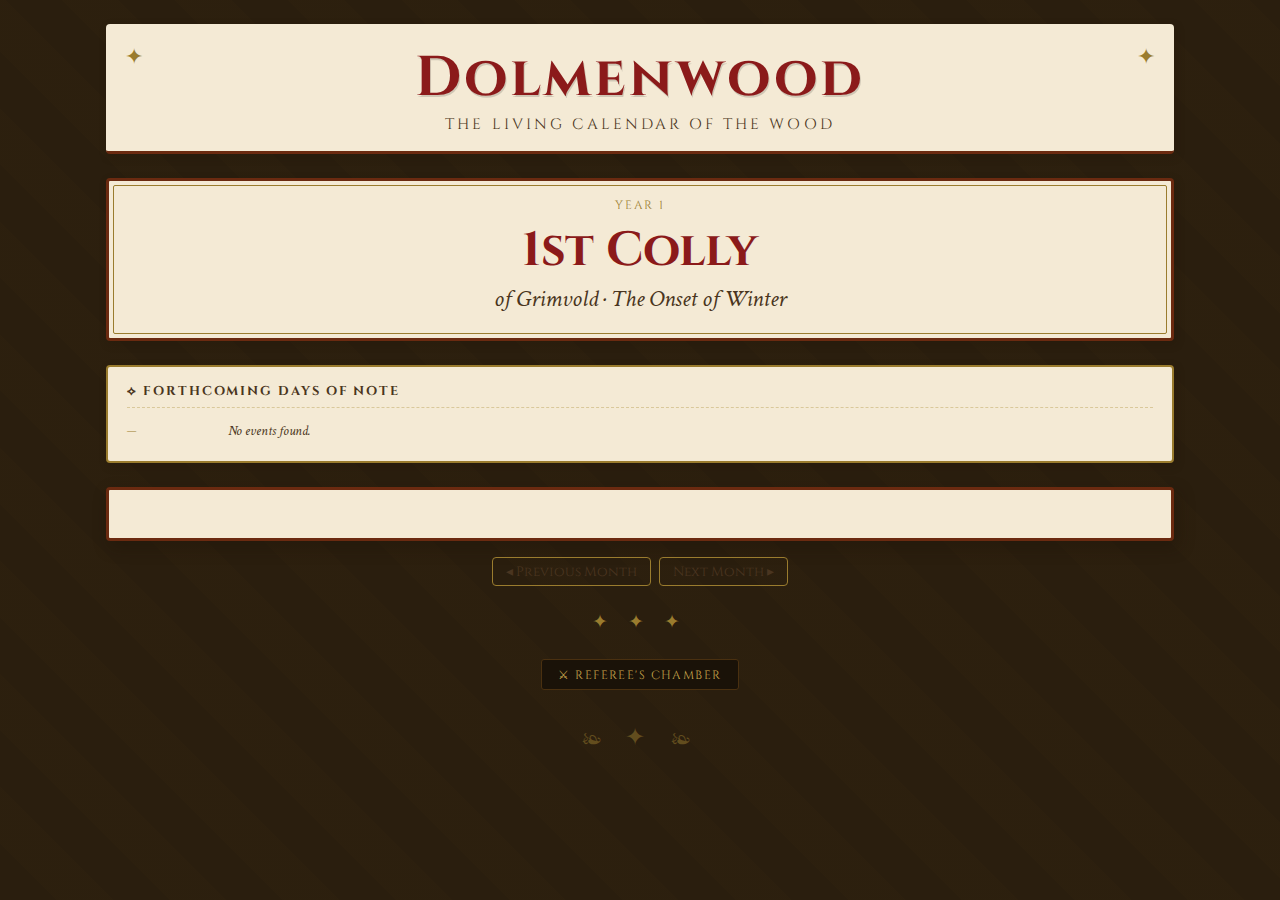
<file: tools/calendar/index.html>
<!DOCTYPE html>
<html lang="en">
<head>
  <meta charset="UTF-8">
  <meta name="viewport" content="width=device-width, initial-scale=1.0">
  <title>Dolmenwood Calendar</title>
  <link rel="stylesheet" href="css/folk.css">
  <style>
    /* Extra styles specific to the player view */
    .year-label {
      font-family: 'Cinzel', serif;
      font-size: 0.75rem;
      color: #9a7c2e;
      letter-spacing: 0.15em;
      text-transform: uppercase;
      text-align: center;
      margin-bottom: 0.3rem;
    }

    .month-nav {
      display: flex;
      justify-content: space-between;
      align-items: center;
      margin-bottom: 0.5rem;
    }

    .month-nav-btn {
      background: none;
      border: 1px solid var(--parchment-deep);
      color: var(--ink-faded);
      font-family: 'Cinzel', serif;
      font-size: 0.75rem;
      padding: 0.25rem 0.7rem;
      cursor: pointer;
      border-radius: 2px;
      transition: all 0.15s;
    }
    .month-nav-btn:hover {
      border-color: var(--gold);
      color: var(--crimson);
      background: var(--parchment-dark);
    }

    /* Season-coloured month header backgrounds */
    .season-bg-winter { background: linear-gradient(135deg, #e8eaf6 0%, #f4ead5 60%); }
    .season-bg-spring { background: linear-gradient(135deg, #e8f5e9 0%, #f4ead5 60%); }
    .season-bg-summer { background: linear-gradient(135deg, #fff8e1 0%, #f4ead5 60%); }
    .season-bg-autumn { background: linear-gradient(135deg, #fbe9e7 0%, #f4ead5 60%); }

    /* Today highlight in date banner */
    .big-day {
      font-family: 'Cinzel', serif;
      font-size: clamp(1.8rem, 5vw, 3rem);
      color: var(--crimson);
      font-weight: 700;
    }
    .big-day-of {
      font-family: 'Crimson Text', serif;
      font-style: italic;
      font-size: clamp(1rem, 2.5vw, 1.5rem);
      color: var(--ink-faded);
    }

    /* Footer flourish */
    .footer-flourish {
      text-align: center;
      color: var(--gold);
      font-size: 1.5rem;
      letter-spacing: 0.6rem;
      margin-top: 2rem;
      opacity: 0.5;
    }

    /* Info grid below banner */
    .info-strip {
      display: flex;
      flex-wrap: wrap;
      gap: 0.5rem;
      justify-content: center;
      margin-top: 0.5rem;
    }

    .info-chip {
      background: rgba(154,124,46,0.12);
      border: 1px solid var(--gold);
      border-radius: 20px;
      padding: 0.2rem 0.7rem;
      font-size: 0.8rem;
      color: var(--ink-faded);
    }

    .info-chip.red { background: rgba(139,26,26,0.1); border-color: var(--crimson); color: var(--crimson); }
    .info-chip.blue { background: rgba(42,58,92,0.1); border-color: #2a3a5c; color: #2a3a5c; }

    /* Upcoming events panel */
    .upcoming-panel {
      background: var(--parchment);
      border: var(--border-med);
      border-radius: var(--radius);
      padding: 1rem 1.2rem;
      margin-bottom: 1.5rem;
      box-shadow: var(--shadow);
    }

    .upcoming-panel h3 {
      font-family: 'Cinzel', serif;
      font-size: 0.8rem;
      color: var(--ink-faded);
      text-transform: uppercase;
      letter-spacing: 0.15em;
      border-bottom: 1px dashed var(--parchment-deep);
      padding-bottom: 0.4rem;
      margin-bottom: 0.6rem;
    }

    .event-list { list-style: none; }

    .event-list li {
      display: flex;
      gap: 0.8rem;
      padding: 0.3rem 0;
      font-size: 0.88rem;
      border-bottom: 1px dotted var(--parchment-deep);
      align-items: baseline;
    }
    .event-list li:last-child { border-bottom: none; }

    .event-date {
      font-family: 'Cinzel', serif;
      font-size: 0.72rem;
      color: var(--gold);
      white-space: nowrap;
      min-width: 5.5rem;
    }

    .event-desc {
      color: var(--ink-faded);
      font-style: italic;
    }

    .event-moon { font-size: 0.9rem; }
  </style>
</head>
<body>
<div class="page">

  <!-- Header -->
  <header class="site-header">
    <div class="site-title">Dolmenwood</div>
    <div class="site-subtitle">The Living Calendar of the Wood</div>
  </header>

  <!-- Current Day Banner -->
  <div class="date-banner" id="date-banner">
    <div class="year-label" id="year-label">Year 1</div>
    <div class="big-day" id="big-day">1st Colly</div>
    <div class="big-day-of" id="big-day-of">of Grimvold · The Onset of Winter</div>
    <div class="info-strip" id="info-strip"></div>
    <div id="weather-display"></div>
    <div id="public-note-display"></div>
  </div>

  <!-- Upcoming events -->
  <div class="upcoming-panel">
    <h3>⟡ Forthcoming Days of Note</h3>
    <ul class="event-list" id="event-list">
      <li><span class="event-date">—</span><span class="event-desc">No events found.</span></li>
    </ul>
  </div>

  <!-- Calendar grid -->
  <div class="calendar-wrapper" id="calendar-wrapper">
    <!-- rendered by JS -->
  </div>

  <!-- Month navigation -->
  <div style="display:flex; gap:0.5rem; justify-content:center; margin-top:-0.5rem; margin-bottom:1.5rem;">
    <button class="cal-nav-btn" id="btn-prev-month">◂ Previous Month</button>
    <button class="cal-nav-btn" id="btn-next-month">Next Month ▸</button>
  </div>

  <!-- Footer -->
  <div class="divider">✦ ✦ ✦</div>
  <div class="page-nav">
    <a href="referee.html">⚔ Referee's Chamber</a>
  </div>
  <div class="footer-flourish">❧ ✦ ❧</div>

</div>

<script src="js/calendar-data.js"></script>
<script src="js/calendar-state.js"></script>
<script>
// ============================================================
// Player View – index.html
// ============================================================

let state = loadState(); // synchronous local default; async init() will replace it
let viewMonth = state.month; // which month is being displayed

// ---- Ordinal suffix ----
function ordinal(n) {
  const s = ['th','st','nd','rd'];
  const v = n % 100;
  return n + (s[(v-20)%10] || s[v] || s[0]);
}

// ---- Season display name ----
function seasonName(s) {
  return { winter:'Winter', spring:'Spring', summer:'Summer', autumn:'Autumn' }[s] || s;
}

// ---- Moon symbol ----
function moonSymbol(phase) {
  if (phase === 'new')  return '<span class="moon-new" title="New Moon">🌑</span>';
  if (phase === 'full') return '<span class="moon-full" title="Full Moon">🌕</span>';
  return '';
}

// ---- Render the date banner (today) ----
function renderBanner() {
  const info = getDayInfo(state.month, state.day);
  const m = info.month;
  const doc = document;

  const yearNum = state.year || 1;
  const yearLabelEl = doc.getElementById('year-label');
  if (state.yearLabel) {
    yearLabelEl.textContent = state.yearLabel + ', Year ' + yearNum;
  } else {
    yearLabelEl.textContent = 'Year ' + yearNum;
  }

  // Big day
  let dayStr, dayOfStr;
  if (info.isWysenday && info.wysenday) {
    dayStr = info.wysenday.name;
    dayOfStr = 'of ' + m.name + ' · ' + m.subtitle;
  } else {
    dayStr = ordinal(state.day) + ' of ' + m.name;
    dayOfStr = info.weekday + ' · ' + m.subtitle;
  }
  doc.getElementById('big-day').textContent = dayStr;
  doc.getElementById('big-day-of').textContent = dayOfStr;

  // Info chips
  const strip = doc.getElementById('info-strip');
  strip.innerHTML = '';

  const seasonChip = document.createElement('span');
  seasonChip.className = 'info-chip';
  seasonChip.textContent = seasonName(m.season);
  strip.appendChild(seasonChip);

  if (info.moonPhase) {
    const moonChip = document.createElement('span');
    moonChip.className = 'info-chip ' + (info.moonPhase === 'new' ? 'blue' : '');
    moonChip.innerHTML = moonSymbol(info.moonPhase) + ' ' +
      (info.moonPhase === 'new' ? 'New Moon' : 'Full Moon');
    strip.appendChild(moonChip);
  }

  if (info.feast) {
    const feastChip = document.createElement('span');
    feastChip.className = 'info-chip red';
    feastChip.textContent = info.feast;
    strip.appendChild(feastChip);
  }

  if (info.unseason) {
    const unseasonChip = document.createElement('span');
    unseasonChip.className = 'info-chip';
    unseasonChip.style.background = 'rgba(200,100,20,0.12)';
    unseasonChip.style.borderColor = '#c8640a';
    unseasonChip.style.color = '#c8640a';
    unseasonChip.textContent = '⚠ ' + info.unseason.unseason + ' roll (' + info.unseason.chance + ')';
    strip.appendChild(unseasonChip);
  }

  // Weather
  const weatherDiv = doc.getElementById('weather-display');
  if (state.weatherText) {
    let flagsHtml = '';
    if (state.weatherFlags.I) flagsHtml += '<span class="flag flag-I">I</span>';
    if (state.weatherFlags.V) flagsHtml += '<span class="flag flag-V">V</span>';
    if (state.weatherFlags.W) flagsHtml += '<span class="flag flag-W">W</span>';
    weatherDiv.innerHTML = `<div class="date-weather">☁ ${state.weatherText}${flagsHtml}</div>`;
  } else {
    weatherDiv.innerHTML = '';
  }

  // Public note
  const noteDiv = doc.getElementById('public-note-display');
  if (state.publicNote) {
    noteDiv.innerHTML = `<div class="date-weather" style="margin-top:0.4rem;font-style:italic;">📜 ${state.publicNote}</div>`;
  } else {
    noteDiv.innerHTML = '';
  }

  // Season class on banner
  const banner = doc.getElementById('date-banner');
  banner.className = 'date-banner season-bg-' + m.season;
}

// ---- Render the calendar grid ----
function renderCalendar() {
  const wrapper = document.getElementById('calendar-wrapper');
  const m = MONTHS[viewMonth - 1];
  wrapper.className = 'calendar-wrapper season-bg-' + m.season;

  let html = '';

  // Month title
  html += `<div class="month-nav">
    <button class="month-nav-btn" onclick="prevMonth()">◂</button>
    <div>
      <div class="month-title season-${m.season}">${m.name}</div>
      <div class="month-subtitle">${m.subtitle} · Month ${m.num}</div>
    </div>
    <button class="month-nav-btn" onclick="nextMonth()">▸</button>
  </div>`;

  // Weekday headers
  html += '<div class="weekday-header">';
  WEEKDAYS.forEach(w => {
    html += `<div class="weekday-label">${w}</div>`;
  });
  html += '</div>';

  // 4 weeks
  html += '<div class="cal-weeks">';
  for (let week = 0; week < 4; week++) {
    html += '<div class="cal-week">';
    for (let wd = 0; wd < 7; wd++) {
      const dayNum = week * 7 + wd + 1;
      const isToday = (viewMonth === state.month && dayNum === state.day);
      const moon = (MOON_PHASES[viewMonth] || {})[dayNum] || null;
      const feast = m.feasts[dayNum] || null;
      const unseason = (UNSEASON_DAYS[viewMonth] || {})[dayNum] || null;

      html += `<div class="cal-cell${isToday ? ' today' : ''}" onclick="selectDay(${viewMonth},${dayNum})">`;
      if (moon) html += `<span class="cell-moon">${moonSymbol(moon)}</span>`;
      html += `<span class="cell-day-num">${ordinal(dayNum)}</span>`;
      html += `<span class="cell-day-name">${WEEKDAYS[wd]}</span>`;
      if (feast) html += `<span class="cell-feast">${feast}</span>`;
      if (unseason) html += `<span class="cell-feast" style="color:#c8640a;font-style:normal;">⚠ ${unseason.unseason}</span>`;
      html += '</div>';
    }
    html += '</div>';
  }
  html += '</div>'; // cal-weeks

  // Wysendays
  if (m.wysendays.length > 0) {
    html += '<div style="margin-top:0.5rem;">';
    html += '<div class="weekday-label" style="margin-bottom:3px;letter-spacing:0.15em;">Wysendays</div>';
    html += '<div class="cal-wysendays">';
    m.wysendays.forEach(wd => {
      const isToday = (viewMonth === state.month && wd.day === state.day);
      const moon = (MOON_PHASES[viewMonth] || {})[wd.day] || null;
      html += `<div class="cal-cell-wysen${isToday ? ' today' : ''}" onclick="selectDay(${viewMonth},${wd.day})">`;
      if (moon) html += `<span class="cell-moon">${moonSymbol(moon)}</span>`;
      html += `<span class="cell-day-num">${ordinal(wd.day)}</span>`;
      html += `<span class="cell-day-name wysen-label">${wd.name}</span>`;
      if (wd.feast) html += `<span class="cell-feast">${wd.feast}</span>`;
      html += '</div>';
    });
    html += '</div></div>';
  }

  // Month notes
  if (m.notes) {
    html += `<div class="cal-notes-row">${m.notes}</div>`;
  }

  wrapper.innerHTML = html;
}

// ---- Render upcoming events (next 14 days) ----
function renderUpcoming() {
  const list = document.getElementById('event-list');
  const events = [];
  const todayAbs = dateToAbsolute(state.month, state.day);
  const totalDays = yearLength();

  for (let i = 1; i <= 30; i++) {
    const abs = todayAbs + i;
    if (abs > totalDays) break;
    const { month, day } = absoluteToDate(abs);
    const info = getDayInfo(month, day);
    const m = info.month;

    const moonPhase = (MOON_PHASES[month] || {})[day] || null;
    const feast = m.feasts[day] || null;
    let wysenName = null;
    if (info.isWysenday && info.wysenday) wysenName = info.wysenday.name;

    if (moonPhase || feast || wysenName) {
      let desc = [];
      if (moonPhase) desc.push((moonPhase === 'new' ? '🌑 New Moon' : '🌕 Full Moon'));
      if (feast && !feast.startsWith('†')) desc.push(feast);
      if (wysenName) desc.push(wysenName);
      if (desc.length > 0) {
        events.push({ month, day, monthName: m.name, desc: desc.join(' · '), weekday: info.weekday, isWysenday: info.isWysenday, daysAway: i });
      }
    }
    if (events.length >= 8) break;
  }

  if (events.length === 0) {
    list.innerHTML = '<li><span class="event-date">—</span><span class="event-desc">No notable events in the coming days.</span></li>';
    return;
  }

  list.innerHTML = events.map(e => {
    const dayLabel = e.isWysenday ? ordinal(e.day) : ordinal(e.day) + ' ' + e.weekday;
    const inDays = e.daysAway === 1 ? 'tomorrow' : `in ${e.daysAway} days`;
    return `<li>
      <span class="event-date">${dayLabel} ${e.monthName}</span>
      <span class="event-desc">${e.desc} <em style="font-size:0.75rem;color:#9a7c2e;">(${inDays})</em></span>
    </li>`;
  }).join('');
}

// ---- Navigation ----
function selectDay(month, day) {
  // In player view, just scroll to show – no editing
  if (month !== viewMonth) {
    viewMonth = month;
    renderCalendar();
  }
}

function prevMonth() {
  viewMonth = viewMonth > 1 ? viewMonth - 1 : 12;
  renderCalendar();
}
function nextMonth() {
  viewMonth = viewMonth < 12 ? viewMonth + 1 : 1;
  renderCalendar();
}

document.getElementById('btn-prev-month').addEventListener('click', prevMonth);
document.getElementById('btn-next-month').addEventListener('click', nextMonth);

// ---- Server polling (refresh if state changes from referee page) ----
async function checkStateUpdate() {
  const { state: newState } = await fetchState();
  const changed = JSON.stringify(newState) !== JSON.stringify(state);
  if (changed) {
    state = newState;
    renderBanner();
    renderUpcoming();
    if (viewMonth === state.month) renderCalendar();
  }
}

// ---- Init ----
async function init() {
  const { state: loaded } = await fetchState();
  state = loaded;
  renderBanner();
  renderCalendar();
  renderUpcoming();
  // Poll for state changes every 10 seconds (for live session use)
  setInterval(checkStateUpdate, 10000);
}

init();
</script>
</body>
</html>
</file>
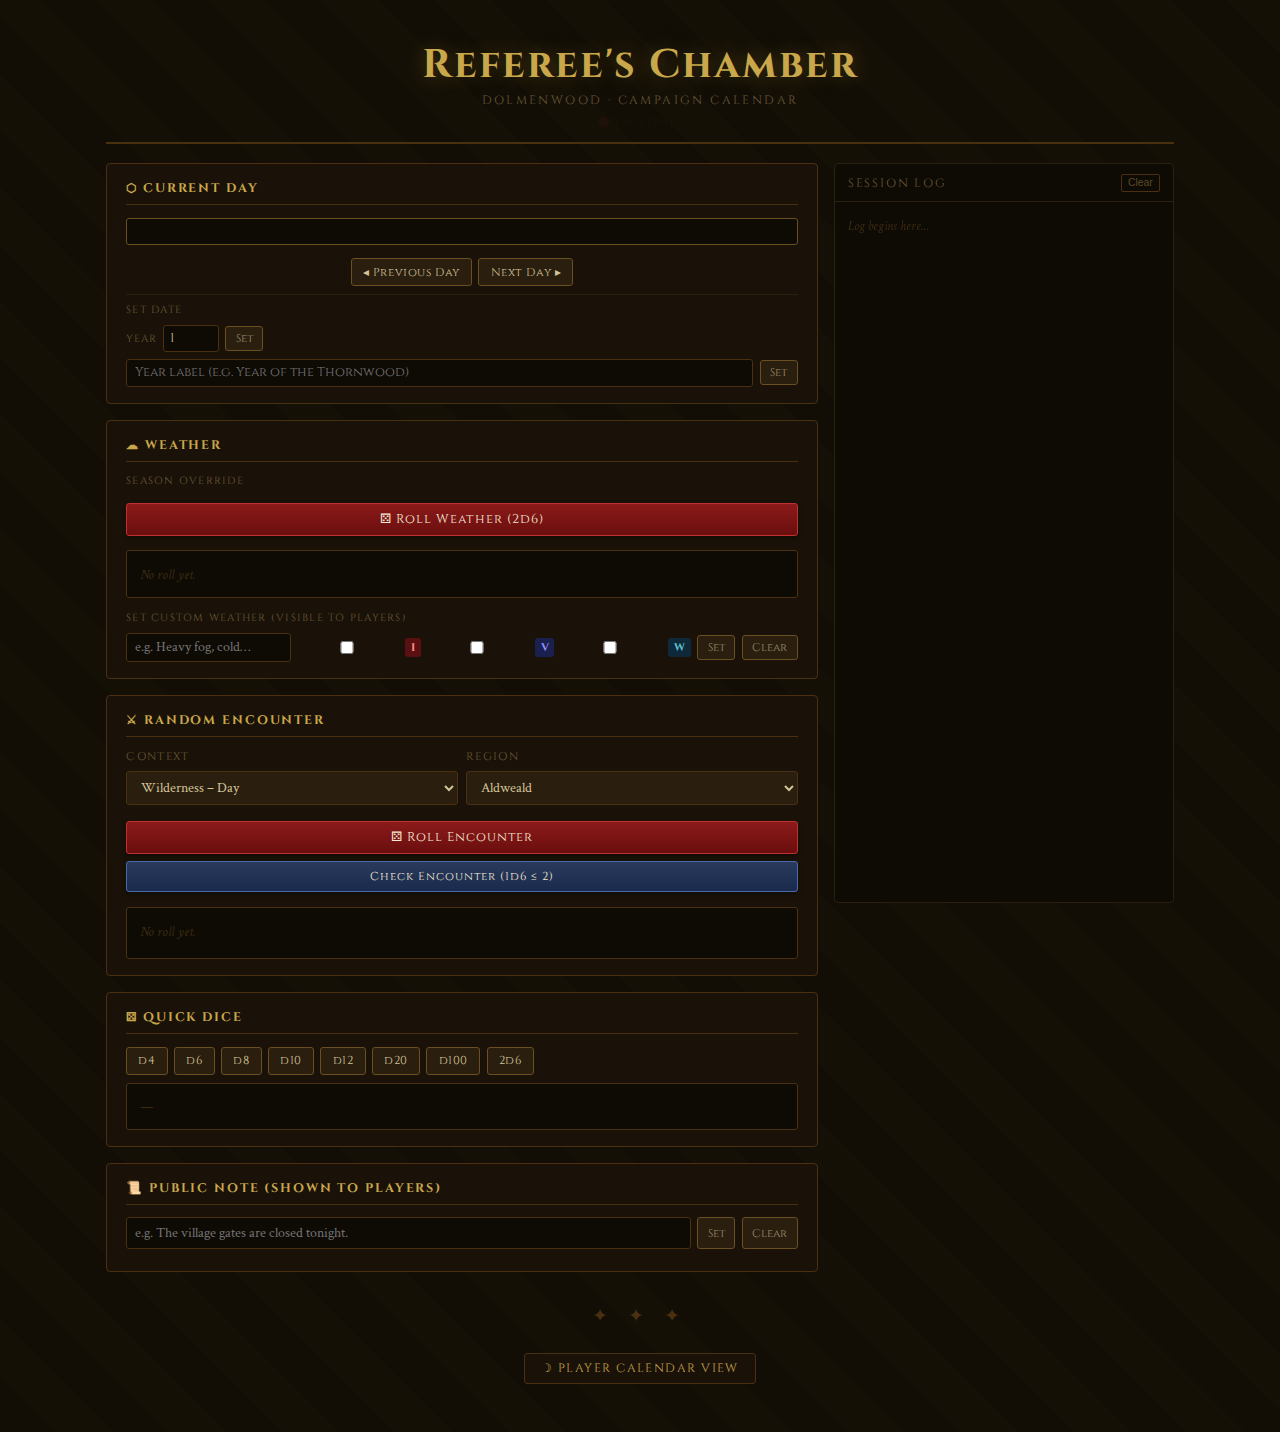
<file: tools/calendar/referee.html>
<!DOCTYPE html>
<html lang="en">
<head>
  <meta charset="UTF-8">
  <meta name="viewport" content="width=device-width, initial-scale=1.0">
  <title>Dolmenwood – Referee's Chamber</title>
  <link rel="stylesheet" href="css/folk.css">
  <style>
    body { background-color: #120e06; }

    .ref-header {
      text-align: center;
      padding: 1.2rem 1rem 0.8rem;
      border-bottom: 2px solid #4a3010;
      margin-bottom: 1.2rem;
    }
    .ref-header .site-title { color: #c9a84c; text-shadow: 0 0 20px rgba(200,160,60,0.3); }
    .ref-header .site-subtitle { color: #6a5a35; }

    /* Two-column layout: left=controls, right=log */
    .ref-layout {
      display: grid;
      grid-template-columns: 1fr 340px;
      gap: 1rem;
      align-items: start;
    }

    @media (max-width: 800px) {
      .ref-layout { grid-template-columns: 1fr; }
    }

    /* Day control card */
    .card {
      background: #1a1208;
      border: 1px solid #4a3010;
      border-radius: 4px;
      padding: 1rem 1.2rem;
      margin-bottom: 1rem;
    }

    .card h2 {
      font-family: 'Cinzel', serif;
      font-size: 0.78rem;
      color: #c9a84c;
      text-transform: uppercase;
      letter-spacing: 0.15em;
      border-bottom: 1px solid #4a3010;
      padding-bottom: 0.4rem;
      margin-bottom: 0.8rem;
    }

    /* Today display in ref view */
    .ref-today {
      background: #0e0a04;
      border: 1px solid #6a5020;
      border-radius: 3px;
      padding: 0.8rem 1rem;
      text-align: center;
      margin-bottom: 0.8rem;
    }
    .ref-today-main {
      font-family: 'Cinzel', serif;
      font-size: 1.4rem;
      color: #e8d49a;
    }
    .ref-today-sub {
      font-size: 0.85rem;
      color: #8a7a55;
      margin-top: 0.2rem;
    }
    .ref-today-moon {
      font-size: 1.1rem;
      margin-top: 0.3rem;
    }
    .ref-today-feast {
      font-size: 0.8rem;
      color: #c9a84c;
      font-style: italic;
      margin-top: 0.2rem;
    }

    /* Day control buttons */
    .day-ctrl {
      display: flex;
      gap: 0.4rem;
      justify-content: center;
      flex-wrap: wrap;
      margin-bottom: 0.5rem;
    }

    .d-btn {
      background: #2a1e0e;
      border: 1px solid #6a5020;
      color: #d4c49a;
      font-family: 'Cinzel', serif;
      font-size: 0.72rem;
      padding: 0.35rem 0.7rem;
      border-radius: 3px;
      cursor: pointer;
      transition: background 0.15s;
      letter-spacing: 0.05em;
    }
    .d-btn:hover { background: #3a2e1e; color: #e8d49a; }
    .d-btn.danger { border-color: #8b1a1a; color: #ff9090; }
    .d-btn.danger:hover { background: #2a0e0e; }

    /* Manual date picker */
    .date-picker {
      display: flex;
      gap: 0.4rem;
      align-items: center;
      flex-wrap: wrap;
    }
    .date-picker select, .date-picker input {
      background: #0e0a04;
      border: 1px solid #4a3010;
      color: #d4c49a;
      font-family: 'Crimson Text', serif;
      font-size: 0.85rem;
      padding: 0.3rem 0.4rem;
      border-radius: 3px;
    }
    .date-picker select:focus, .date-picker input:focus {
      outline: 1px solid #c9a84c;
    }

    /* Weather section */
    .weather-result {
      background: #0e0a04;
      border: 1px solid #4a3010;
      border-radius: 3px;
      padding: 0.7rem 0.8rem;
      min-height: 2.5rem;
      font-size: 0.9rem;
      color: #d4c49a;
      margin-top: 0.5rem;
      line-height: 1.6;
    }
    .w-dice { color: #c9a84c; font-family: 'Cinzel', serif; font-size: 0.8rem; }
    .w-result { color: #e8e0c0; font-weight: 600; font-size: 1rem; }
    .w-impeded { color: #ff8080; }
    .w-vis    { color: #8080ff; }
    .w-wet    { color: #60c0d0; }

    /* Set weather controls */
    .weather-set {
      display: flex;
      gap: 0.4rem;
      align-items: center;
      margin-top: 0.5rem;
      flex-wrap: wrap;
    }
    .weather-set input {
      flex: 1;
      min-width: 100px;
      background: #0e0a04;
      border: 1px solid #4a3010;
      color: #d4c49a;
      font-family: 'Crimson Text', serif;
      font-size: 0.85rem;
      padding: 0.3rem 0.5rem;
      border-radius: 3px;
    }
    .weather-set input:focus { outline: 1px solid #c9a84c; }

    /* Encounter result */
    .enc-result {
      background: #0e0a04;
      border: 1px solid #4a3010;
      border-radius: 3px;
      padding: 0.8rem;
      font-size: 0.88rem;
      color: #d4c49a;
      line-height: 1.8;
      margin-top: 0.5rem;
    }
    .enc-creature { font-size: 1.1rem; color: #e8d49a; font-family: 'Cinzel', serif; }
    .enc-type    { color: #c9a84c; font-size: 0.75rem; font-family: 'Cinzel', serif; }
    .enc-row     { border-bottom: 1px solid #2a2010; padding: 0.25rem 0; display: flex; gap: 0.5rem; }
    .enc-row:last-child { border-bottom: none; }
    .enc-lbl     { color: #6a5a35; font-size: 0.75rem; min-width: 90px; }
    .enc-val     { color: #d4c49a; }
    .enc-bad     { color: #ff8080; }
    .enc-good    { color: #80d080; }
    .enc-neutral { color: #e8c060; }

    /* Public note */
    .pub-note-row {
      display: flex;
      gap: 0.4rem;
      margin-top: 0.5rem;
    }
    .pub-note-row input {
      flex: 1;
      background: #0e0a04;
      border: 1px solid #4a3010;
      color: #d4c49a;
      font-family: 'Crimson Text', serif;
      font-size: 0.85rem;
      padding: 0.35rem 0.5rem;
      border-radius: 3px;
    }
    .pub-note-row input:focus { outline: 1px solid #c9a84c; }

    /* Session log */
    .log-panel {
      background: #0e0a04;
      border: 1px solid #2a2010;
      border-radius: 4px;
      height: calc(100vh - 160px);
      min-height: 400px;
      display: flex;
      flex-direction: column;
      position: sticky;
      top: 1rem;
    }
    .log-header {
      font-family: 'Cinzel', serif;
      font-size: 0.75rem;
      color: #6a5a35;
      text-transform: uppercase;
      letter-spacing: 0.15em;
      padding: 0.6rem 0.8rem;
      border-bottom: 1px solid #2a2010;
      display: flex;
      justify-content: space-between;
      align-items: center;
    }
    .log-clear-btn {
      background: none;
      border: 1px solid #4a3010;
      color: #5a4a25;
      font-size: 0.65rem;
      padding: 0.15rem 0.4rem;
      border-radius: 2px;
      cursor: pointer;
    }
    .log-clear-btn:hover { color: #ff9090; border-color: #8b1a1a; }
    .log-body {
      flex: 1;
      overflow-y: auto;
      padding: 0.5rem 0.8rem;
      font-size: 0.83rem;
      color: #8a7a55;
      scrollbar-width: thin;
      scrollbar-color: #3a2010 #0e0a04;
    }
    .log-entry {
      border-bottom: 1px solid #1a1408;
      padding: 0.4rem 0;
      line-height: 1.5;
    }
    .log-entry:last-child { border-bottom: none; }
    .log-ts {
      font-size: 0.62rem;
      color: #3a2a10;
      font-family: 'Cinzel', serif;
      display: block;
      margin-bottom: 0.1rem;
    }
    .log-title { color: #c9a84c; font-family: 'Cinzel', serif; font-size: 0.75rem; }
    .log-body-text { color: #a09070; }

    /* Mini calendar picker */
    .mini-cal-nav {
      display: flex;
      justify-content: space-between;
      align-items: center;
      margin-bottom: 0.4rem;
    }
    .mini-cal-nav-btn {
      background: none;
      border: 1px solid #4a3010;
      color: #8a7a55;
      font-family: 'Cinzel', serif;
      font-size: 0.7rem;
      padding: 0.2rem 0.5rem;
      border-radius: 2px;
      cursor: pointer;
    }
    .mini-cal-nav-btn:hover { border-color: #c9a84c; color: #c9a84c; }
    .mini-cal-title {
      font-family: 'Cinzel', serif;
      font-size: 0.8rem;
      color: #c9a84c;
      text-align: center;
    }
    .mini-cal-title small {
      display: block;
      font-size: 0.62rem;
      color: #6a5a35;
      letter-spacing: 0.05em;
    }
    .mini-cal-weekdays {
      display: grid;
      grid-template-columns: repeat(7, 1fr);
      gap: 2px;
      margin-bottom: 2px;
    }
    .mini-cal-wd {
      font-family: 'Cinzel', serif;
      font-size: 0.52rem;
      color: #4a3a20;
      text-align: center;
      padding: 1px 0;
      letter-spacing: 0;
    }
    .mini-cal-grid {
      display: grid;
      grid-template-columns: repeat(7, 1fr);
      gap: 2px;
    }
    .mini-cal-cell {
      background: #0e0a04;
      border: 1px solid #2a1e0e;
      border-radius: 2px;
      padding: 3px 1px;
      text-align: center;
      cursor: pointer;
      transition: background 0.12s;
      position: relative;
    }
    .mini-cal-cell:hover { background: #2a1e0e; border-color: #6a5020; }
    .mini-cal-cell.today-cell { border-color: #c9a84c; background: #201808; }
    .mini-cal-cell .mc-num {
      display: block;
      font-family: 'Cinzel', serif;
      font-size: 0.68rem;
      color: #d4c49a;
      line-height: 1.2;
    }
    .mini-cal-cell .mc-moon {
      font-size: 0.6rem;
      line-height: 1;
    }
    .mini-cal-cell.has-feast { border-color: #6a4a10; }
    .mc-feast-dot {
      display: block;
      font-size: 0.75rem;
      line-height: 0.8;
      color: #c9a84c;
      font-weight: 700;
    }
    .mc-unseason-dot {
      color: #e07a20;
      font-size: 0.6rem;
    }
    .mini-cal-wysen {
      display: flex;
      gap: 2px;
      margin-top: 4px;
    }
    .mini-cal-wysen-cell {
      flex: 1;
      background: #0e0a04;
      border: 1px solid #3a2010;
      border-radius: 2px;
      padding: 3px 4px;
      text-align: center;
      cursor: pointer;
      transition: background 0.12s;
    }
    .mini-cal-wysen-cell:hover { background: #2a1e0e; border-color: #6a5020; }
    .mini-cal-wysen-cell.today-cell { border-color: #c9a84c; background: #201808; }
    .mini-cal-wysen-cell .mc-wname {
      font-family: 'Cinzel', serif;
      font-size: 0.6rem;
      color: #c9a84c;
    }
    .mini-cal-wysen-cell .mc-wday {
      font-family: 'Cinzel', serif;
      font-size: 0.6rem;
      color: #6a5a35;
    }
    .mini-cal-year-row {
      display: flex;
      align-items: center;
      gap: 0.4rem;
      margin-top: 0.5rem;
    }
    .mini-cal-year-row label {
      font-family: 'Cinzel', serif;
      font-size: 0.65rem;
      color: #6a5a35;
      text-transform: uppercase;
      letter-spacing: 0.08em;
      white-space: nowrap;
    }
    .mini-cal-year-row input {
      width: 56px;
      background: #0e0a04;
      border: 1px solid #4a3010;
      color: #d4c49a;
      font-family: 'Cinzel', serif;
      font-size: 0.8rem;
      padding: 0.25rem 0.4rem;
      border-radius: 3px;
    }
    .mini-cal-year-row input:focus { outline: 1px solid #c9a84c; }

    /* Season selector row */
    .season-row {
      display: flex;
      gap: 0.4rem;
      align-items: center;
      margin-bottom: 0.5rem;
      flex-wrap: wrap;
    }
    .season-badge {
      font-family: 'Cinzel', serif;
      font-size: 0.7rem;
      padding: 0.2rem 0.6rem;
      border-radius: 12px;
      border: 1px solid #4a3010;
      color: #8a7a55;
      cursor: pointer;
      transition: all 0.15s;
    }
    .season-badge:hover { border-color: #c9a84c; color: #c9a84c; }
    .season-badge.active-winter { background: #1a2040; border-color: #4a6aac; color: #a0b0e0; }
    .season-badge.active-spring { background: #102010; border-color: #4a8a4a; color: #80c080; }
    .season-badge.active-summer { background: #201a00; border-color: #8a7a20; color: #d0c060; }
    .season-badge.active-autumn { background: #201008; border-color: #8a4020; color: #d08050; }

    /* Year label editor */
    .year-edit-row {
      display: flex;
      gap: 0.4rem;
      align-items: center;
      margin-top: 0.4rem;
    }
    .year-edit-row input {
      flex: 1;
      background: #0e0a04;
      border: 1px solid #4a3010;
      color: #d4c49a;
      font-family: 'Cinzel', serif;
      font-size: 0.8rem;
      padding: 0.3rem 0.5rem;
      border-radius: 3px;
    }
    .year-edit-row input:focus { outline: 1px solid #c9a84c; }

    .small-btn {
      background: #2a1e0e;
      border: 1px solid #6a5020;
      color: #a09070;
      font-family: 'Cinzel', serif;
      font-size: 0.7rem;
      padding: 0.25rem 0.6rem;
      border-radius: 3px;
      cursor: pointer;
    }
    .small-btn:hover { color: #d4c49a; border-color: #c9a84c; }
  </style>
</head>
<body>
<div class="page">

  <!-- Header -->
  <header class="ref-header">
    <div class="site-title" style="font-family:'Cinzel',serif;font-size:clamp(1.5rem,4vw,2.5rem);font-weight:700;">
      Referee's Chamber
    </div>
    <div class="site-subtitle" style="font-family:'Cinzel',serif;font-size:0.75rem;letter-spacing:0.2em;color:#6a5a35;text-transform:uppercase;">
      Dolmenwood · Campaign Calendar
    </div>
    <div id="sync-status" style="margin-top:0.4rem;font-family:'Cinzel',serif;font-size:0.7rem;letter-spacing:0.1em;">
      <span id="sync-dot">⬤</span> <span id="sync-label">Łączenie…</span>
    </div>
  </header>

  <div class="ref-layout">

    <!-- LEFT COLUMN: Controls -->
    <div>

      <!-- TODAY CARD -->
      <div class="card">
        <h2>⬡ Current Day</h2>

        <div class="ref-today" id="ref-today">
          <!-- rendered by JS -->
        </div>

        <div class="day-ctrl">
          <button class="d-btn" onclick="doRetreatDay()">◂ Previous Day</button>
          <button class="d-btn" onclick="doAdvanceDay()">Next Day ▸</button>
        </div>

        <hr style="border:none;border-top:1px solid #2a2010;margin:0.5rem 0;">

        <!-- Mini calendar picker -->
        <div style="font-family:'Cinzel',serif;font-size:0.65rem;color:#6a5a35;letter-spacing:0.12em;text-transform:uppercase;margin-bottom:0.5rem;">Set Date</div>
        <div id="mini-cal"></div>
        <div class="mini-cal-year-row">
          <label>Year</label>
          <input id="pick-year" type="number" min="1" max="999" value="1">
          <button class="small-btn" onclick="applyYearNum()">Set</button>
        </div>

        <!-- Year label -->
        <div class="year-edit-row">
          <input id="year-label-input" type="text" placeholder="Year label (e.g. Year of the Thornwood)">
          <button class="small-btn" onclick="applyYearLabel()">Set</button>
        </div>
      </div>

      <!-- WEATHER CARD -->
      <div class="card">
        <h2>☁ Weather</h2>

        <div style="font-family:'Cinzel',serif;font-size:0.65rem;color:#6a5a35;letter-spacing:0.12em;text-transform:uppercase;margin-bottom:0.4rem;">Season Override</div>
        <div class="season-row" id="season-badges">
          <!-- filled by JS -->
        </div>

        <button class="roll-btn" onclick="doRollWeather()" style="width:100%;margin-bottom:0.4rem;">⚄ Roll Weather (2d6)</button>

        <div class="weather-result" id="weather-result">
          <span style="color:#3a2a10;font-style:italic;">No roll yet.</span>
        </div>

        <div style="font-family:'Cinzel',serif;font-size:0.65rem;color:#6a5a35;letter-spacing:0.12em;text-transform:uppercase;margin-top:0.8rem;margin-bottom:0.3rem;">Set Custom Weather (visible to players)</div>
        <div class="weather-set">
          <input type="text" id="custom-weather" placeholder="e.g. Heavy fog, cold…">
          <label style="color:#8a7a55;font-size:0.8rem;display:flex;align-items:center;gap:0.2rem;">
            <input type="checkbox" id="flag-I"> <span class="flag flag-I">I</span>
          </label>
          <label style="color:#8a7a55;font-size:0.8rem;display:flex;align-items:center;gap:0.2rem;">
            <input type="checkbox" id="flag-V"> <span class="flag flag-V">V</span>
          </label>
          <label style="color:#8a7a55;font-size:0.8rem;display:flex;align-items:center;gap:0.2rem;">
            <input type="checkbox" id="flag-W"> <span class="flag flag-W">W</span>
          </label>
          <button class="small-btn" onclick="applyCustomWeather()">Set</button>
          <button class="small-btn" onclick="clearWeather()">Clear</button>
        </div>
      </div>

      <!-- ENCOUNTER CARD -->
      <div class="card">
        <h2>⚔ Random Encounter</h2>

        <div style="display:flex;gap:0.5rem;flex-wrap:wrap;margin-bottom:0.5rem;">
          <div style="flex:1;min-width:100px;">
            <div class="ref-label" style="color:#6a5a35;">Context</div>
            <select class="ref-select" id="enc-context">
              <option value="wild">Wilderness – Day</option>
              <option value="road">Road / Track – Day</option>
              <option value="night_fire">Night – With Fire</option>
              <option value="night_no_fire">Night – No Fire</option>
            </select>
          </div>
          <div style="flex:1;min-width:100px;">
            <div class="ref-label" style="color:#6a5a35;">Region</div>
            <select class="ref-select" id="enc-region">
              <option value="Aldweald">Aldweald</option>
              <option value="Brackenwold">Brackenwold</option>
              <option value="Wychwood">Wychwood</option>
              <option value="Nagwood">Nagwood</option>
            </select>
          </div>
        </div>

        <button class="roll-btn" onclick="doRollEncounter()" style="width:100%;margin-bottom:0.4rem;">⚄ Roll Encounter</button>
        <button class="roll-btn roll-btn-secondary" onclick="doCheckEncounter()" style="width:100%;margin-bottom:0.4rem;font-size:0.72rem;">Check Encounter (1d6 ≤ 2)</button>

        <div class="enc-result" id="enc-result">
          <span style="color:#3a2a10;font-style:italic;">No roll yet.</span>
        </div>
      </div>

      <!-- DICE CARD -->
      <div class="card">
        <h2>⚄ Quick Dice</h2>
        <div style="display:flex;flex-wrap:wrap;gap:0.4rem;">
          <button class="d-btn" onclick="quickRoll(4)">d4</button>
          <button class="d-btn" onclick="quickRoll(6)">d6</button>
          <button class="d-btn" onclick="quickRoll(8)">d8</button>
          <button class="d-btn" onclick="quickRoll(10)">d10</button>
          <button class="d-btn" onclick="quickRoll(12)">d12</button>
          <button class="d-btn" onclick="quickRoll(20)">d20</button>
          <button class="d-btn" onclick="quickRoll(100)">d100</button>
          <button class="d-btn" onclick="quick2d6()">2d6</button>
        </div>
        <div class="weather-result" id="dice-result" style="margin-top:0.5rem;min-height:2rem;">
          <span style="color:#3a2a10;font-style:italic;">—</span>
        </div>
      </div>

      <!-- PUBLIC NOTE CARD -->
      <div class="card">
        <h2>📜 Public Note (shown to players)</h2>
        <div class="pub-note-row">
          <input type="text" id="public-note-input" placeholder="e.g. The village gates are closed tonight.">
          <button class="small-btn" onclick="applyPublicNote()">Set</button>
          <button class="small-btn" onclick="clearPublicNote()">Clear</button>
        </div>
        <div style="font-size:0.75rem;color:#4a3a20;margin-top:0.4rem;font-style:italic;" id="pub-note-preview"></div>
      </div>

    </div><!-- end left column -->

    <!-- RIGHT COLUMN: Session Log -->
    <div class="log-panel">
      <div class="log-header">
        <span>Session Log</span>
        <button class="log-clear-btn" onclick="clearLog()">Clear</button>
      </div>
      <div class="log-body" id="log-body">
        <div style="color:#3a2a10;font-style:italic;font-size:0.8rem;padding:0.5rem 0;">Log begins here…</div>
      </div>
    </div>

  </div><!-- end ref-layout -->

  <div style="margin-top:1rem;">
    <div class="divider" style="color:#4a3010;">✦ ✦ ✦</div>
    <div class="page-nav">
      <a href="index.html">☽ Player Calendar View</a>
    </div>
  </div>

</div>

<script src="js/calendar-data.js"></script>
<script src="js/calendar-state.js"></script>
<script src="js/weather-data.js"></script>
<script src="js/encounters-data.js"></script>
<script>
// ============================================================
// Referee View – referee.html
// ============================================================

let state = loadState();
let weatherSeasonOverride = null; // null = use current month's season

// ---- Ordinal ----
function ordinal(n) {
  const s = ['th','st','nd','rd'];
  const v = n % 100;
  return n + (s[(v-20)%10] || s[v] || s[0]);
}

// ---- Moon symbol ----
function moonSym(phase) {
  if (phase === 'new')  return '🌑 New Moon';
  if (phase === 'full') return '🌕 Full Moon';
  return '';
}

// ---- Log ----
const LOG_KEY = 'dolmenwood_ref_log';
let logEntries = [];

function loadLog() {
  try {
    const raw = localStorage.getItem(LOG_KEY);
    if (raw) logEntries = JSON.parse(raw);
  } catch(e) {}
}

function saveLog() {
  try { localStorage.setItem(LOG_KEY, JSON.stringify(logEntries.slice(-200))); } catch(e) {}
}

function addLog(title, body) {
  const now = new Date();
  const ts = now.toLocaleTimeString('en-GB', { hour:'2-digit', minute:'2-digit' });
  const dayInfo = getDayInfo(state.month, state.day);
  const dateStr = ordinal(state.day) + ' ' + dayInfo.month.name;
  logEntries.push({ ts, dateStr, title, body });
  saveLog();
  renderLog();
}

function renderLog() {
  const logBody = document.getElementById('log-body');
  if (logEntries.length === 0) {
    logBody.innerHTML = '<div style="color:#3a2a10;font-style:italic;font-size:0.8rem;padding:0.5rem 0;">Log begins here…</div>';
    return;
  }
  logBody.innerHTML = logEntries.slice().reverse().map(e =>
    `<div class="log-entry">
      <span class="log-ts">${e.ts} · ${e.dateStr}</span>
      <span class="log-title">${e.title}</span><br>
      <span class="log-body-text">${e.body}</span>
    </div>`
  ).join('');
}

function clearLog() {
  if (confirm('Clear the session log?')) {
    logEntries = [];
    saveLog();
    renderLog();
  }
}

// ---- Render today (ref panel) ----
function renderRefToday() {
  const info = getDayInfo(state.month, state.day);
  const m = info.month;
  let dayStr, daySubStr;
  if (info.isWysenday && info.wysenday) {
    dayStr = info.wysenday.name;
    daySubStr = m.name + ' · ' + m.subtitle + ' · Year ' + (state.year || 1);
  } else {
    dayStr = ordinal(state.day) + ' of ' + m.name;
    daySubStr = info.weekday + ' · ' + m.subtitle + ' · Year ' + (state.year || 1);
  }

  const moonPhase = (MOON_PHASES[state.month] || {})[state.day] || null;
  const feast = m.feasts[state.day] || null;

  let html = `<div class="ref-today-main">${dayStr}</div>`;
  html += `<div class="ref-today-sub">${daySubStr}</div>`;
  if (state.yearLabel) html += `<div style="font-size:0.7rem;color:#6a5a35;margin-top:0.1rem;">${state.yearLabel}</div>`;
  if (moonPhase) html += `<div class="ref-today-moon">${moonSym(moonPhase)}</div>`;
  if (feast) html += `<div class="ref-today-feast">${feast}</div>`;
  const unseason = (UNSEASON_DAYS[state.month] || {})[state.day] || null;
  if (unseason) html += `<div class="ref-today-feast" style="color:#e07a20;">⚠ Roll for ${unseason.unseason} (${unseason.chance})</div>`;

  // Current weather if set
  if (state.weatherText) {
    let flagsHtml = '';
    if (state.weatherFlags.I) flagsHtml += '<span class="flag flag-I" style="margin-left:0.3rem;">I</span>';
    if (state.weatherFlags.V) flagsHtml += '<span class="flag flag-V" style="margin-left:0.3rem;">V</span>';
    if (state.weatherFlags.W) flagsHtml += '<span class="flag flag-W" style="margin-left:0.3rem;">W</span>';
    html += `<div style="margin-top:0.4rem;font-size:0.82rem;color:#c9a84c;">☁ ${state.weatherText}${flagsHtml}</div>`;
  }

  document.getElementById('ref-today').innerHTML = html;

  // Sync inputs
  document.getElementById('pick-year').value = state.year || 1;
  if (state.yearLabel) document.getElementById('year-label-input').value = state.yearLabel;
  if (state.publicNote) {
    document.getElementById('public-note-input').value = state.publicNote;
    document.getElementById('pub-note-preview').textContent = '📜 ' + state.publicNote;
  }

  // Custom weather input sync
  if (state.weatherText) {
    document.getElementById('custom-weather').value = state.weatherText;
    document.getElementById('flag-I').checked = state.weatherFlags.I;
    document.getElementById('flag-V').checked = state.weatherFlags.V;
    document.getElementById('flag-W').checked = state.weatherFlags.W;
  }

  // Season badges
  updateSeasonBadges();
}

// ---- Season badges ----
function updateSeasonBadges() {
  const seasons = ['winter','spring','summer','autumn','hitching','vague'];
  const labels = ['Winter','Spring','Summer','Autumn','Hitching','Vague'];
  const currentSeason = weatherSeasonOverride || MONTHS[state.month - 1].season;

  const container = document.getElementById('season-badges');
  container.innerHTML = seasons.map((s, i) =>
    `<button class="season-badge${currentSeason === s ? ' active-' + (s === 'hitching' || s === 'vague' ? 'autumn' : s) : ''}"
      onclick="setSeasonOverride('${s}')">${labels[i]}</button>`
  ).join('');
}

function setSeasonOverride(s) {
  weatherSeasonOverride = s;
  updateSeasonBadges();
}

// ---- Day navigation ----
function doAdvanceDay() {
  const prev = getDayInfo(state.month, state.day);
  state = advanceDay(state);
  syncSave(state);
  renderRefToday();
  addLog('Day Advanced', ordinal(state.day) + ' ' + MONTHS[state.month-1].name);
}

function doRetreatDay() {
  state = retreatDay(state);
  syncSave(state);
  renderRefToday();
  addLog('Day Retreated', ordinal(state.day) + ' ' + MONTHS[state.month-1].name);
}

// ---- Mini calendar picker ----
let miniCalMonth = state.month; // which month the mini-cal is showing

function renderMiniCal() {
  const m = MONTHS[miniCalMonth - 1];
  const container = document.getElementById('mini-cal');

  let html = '';

  // Nav header
  html += `<div class="mini-cal-nav">
    <button class="mini-cal-nav-btn" onclick="miniCalPrev()">◂</button>
    <div class="mini-cal-title">
      ${m.name}
      <small>${m.subtitle}</small>
    </div>
    <button class="mini-cal-nav-btn" onclick="miniCalNext()">▸</button>
  </div>`;

  // Weekday labels (abbreviated to 2 chars)
  html += '<div class="mini-cal-weekdays">';
  WEEKDAYS.forEach(w => {
    html += `<div class="mini-cal-wd">${w.slice(0,2)}</div>`;
  });
  html += '</div>';

  // 4 weeks grid
  html += '<div class="mini-cal-grid">';
  for (let i = 1; i <= 28; i++) {
    const isToday = (miniCalMonth === state.month && i === state.day);
    const moon = (MOON_PHASES[miniCalMonth] || {})[i] || null;
    const feast = m.feasts[i] || null;
    const unseason = (UNSEASON_DAYS[miniCalMonth] || {})[i] || null;
    const moonHtml = moon === 'new' ? '<span class="mc-moon">🌑</span>'
                   : moon === 'full' ? '<span class="mc-moon">🌕</span>' : '';
    const feastDot = feast ? `<span class="mc-feast-dot" title="${feast}">·</span>` : '';
    const unseasonDot = unseason ? `<span class="mc-feast-dot mc-unseason-dot" title="⚠ ${unseason.unseason} (${unseason.chance})">!</span>` : '';
    const titleAttr = feast ? ` title="${feast}"` : (unseason ? ` title="⚠ ${unseason.unseason} (${unseason.chance})"` : '');
    html += `<div class="mini-cal-cell${isToday ? ' today-cell' : ''}${feast ? ' has-feast' : ''}" onclick="miniCalPick(${miniCalMonth},${i})"${titleAttr}>
      ${moonHtml}<span class="mc-num">${i}</span>${feastDot}${unseasonDot}
    </div>`;
  }
  html += '</div>';

  // Wysendays
  if (m.wysendays.length > 0) {
    html += '<div class="mini-cal-wysen">';
    m.wysendays.forEach(wd => {
      const isToday = (miniCalMonth === state.month && wd.day === state.day);
      const moon = (MOON_PHASES[miniCalMonth] || {})[wd.day] || null;
      const moonHtml = moon === 'new' ? '🌑 ' : moon === 'full' ? '🌕 ' : '';
      html += `<div class="mini-cal-wysen-cell${isToday ? ' today-cell' : ''}" onclick="miniCalPick(${miniCalMonth},${wd.day})">
        <div class="mc-wname">${moonHtml}${wd.name}</div>
        <div class="mc-wday">${ordinal(wd.day)}</div>
      </div>`;
    });
    html += '</div>';
  }

  container.innerHTML = html;
}

function miniCalPrev() {
  miniCalMonth = miniCalMonth > 1 ? miniCalMonth - 1 : 12;
  renderMiniCal();
}

function miniCalNext() {
  miniCalMonth = miniCalMonth < 12 ? miniCalMonth + 1 : 1;
  renderMiniCal();
}

function miniCalPick(month, day) {
  const y = Math.max(1, parseInt(document.getElementById('pick-year').value) || 1);
  state.month = month;
  state.day = day;
  state.year = y;
  state.weatherText = '';
  state.weatherFlags = { I: false, V: false, W: false };
  miniCalMonth = month;
  syncSave(state);
  renderRefToday();
  renderMiniCal();
  addLog('Date Set', ordinal(day) + ' ' + MONTHS[month-1].name + ', Year ' + y);
}

function applyYearNum() {
  const y = Math.max(1, parseInt(document.getElementById('pick-year').value) || 1);
  state.year = y;
  syncSave(state);
  renderRefToday();
  addLog('Year Set', 'Year ' + y);
}

function applyYearLabel() {
  state.yearLabel = document.getElementById('year-label-input').value.trim();
  syncSave(state);
  renderRefToday();
}

// ---- Weather rolling ----
function doRollWeather() {
  const season = weatherSeasonOverride || MONTHS[state.month - 1].season;
  const result = rollWeather(season);

  let flagsHtml = '';
  if (result.I) flagsHtml += ' <span class="flag flag-I">Impeded</span>';
  if (result.V) flagsHtml += ' <span class="flag flag-V">Visibility</span>';
  if (result.W) flagsHtml += ' <span class="flag flag-W">Wet</span>';

  const html = `
    <div><span class="w-dice">2d6 [${result.d1}+${result.d2}] = ${result.total}</span></div>
    <div class="w-result">${result.text}</div>
    ${result.I ? '<div class="w-impeded">⚠ Impeded: −2 Travel Points today</div>' : ''}
    ${result.V ? '<div class="w-vis">👁 Visibility halved · Lost chance +1-in-6</div>' : ''}
    ${result.W ? '<div class="w-wet">💧 Wet: campfire difficult</div>' : ''}
  `;
  document.getElementById('weather-result').innerHTML = html;

  // Prompt to set as today's weather
  const setBtn = document.createElement('button');
  setBtn.className = 'small-btn';
  setBtn.style.marginTop = '0.4rem';
  setBtn.textContent = '→ Set as Today\'s Weather';
  setBtn.onclick = () => {
    state.weatherText = result.text;
    state.weatherFlags = { I: result.I, V: result.V, W: result.W };
    syncSave(state);
    renderRefToday();
    addLog('Weather Set', result.text + (result.I?' [I]':'') + (result.V?' [V]':'') + (result.W?' [W]':''));
    document.getElementById('weather-result').querySelector('button')?.remove();
  };
  document.getElementById('weather-result').appendChild(setBtn);

  addLog('Weather Roll', `2d6 [${result.d1}+${result.d2}]=${result.total} → ${result.text} (${season})`);
}

function applyCustomWeather() {
  const text = document.getElementById('custom-weather').value.trim();
  if (!text) return;
  state.weatherText = text;
  state.weatherFlags = {
    I: document.getElementById('flag-I').checked,
    V: document.getElementById('flag-V').checked,
    W: document.getElementById('flag-W').checked,
  };
  syncSave(state);
  renderRefToday();
  addLog('Weather Set (Custom)', text);
}

function clearWeather() {
  state.weatherText = '';
  state.weatherFlags = { I: false, V: false, W: false };
  document.getElementById('custom-weather').value = '';
  document.getElementById('flag-I').checked = false;
  document.getElementById('flag-V').checked = false;
  document.getElementById('flag-W').checked = false;
  syncSave(state);
  renderRefToday();
  addLog('Weather Cleared', '—');
}

// ---- Encounter rolling ----
function doCheckEncounter() {
  const roll = Math.ceil(Math.random() * 6);
  const hit = roll <= 2;
  const resultDiv = document.getElementById('enc-result');

  let html = `<div><span class="w-dice">Encounter Check: 1d6 = ${roll} (need ≤ 2)</span></div>`;
  if (hit) {
    html += `<div class="enc-creature" style="color:#ff9090;">⚠ Encounter!</div>`;
  } else {
    html += `<div style="color:#80d080;">✓ No encounter.</div>`;
  }
  resultDiv.innerHTML = html;
  addLog('Encounter Check', `1d6=${roll} → ${hit ? 'ENCOUNTER' : 'Clear'}`);

  if (hit) {
    setTimeout(doRollEncounter, 200);
  }
}

function doRollEncounter() {
  const context = document.getElementById('enc-context').value;
  const region  = document.getElementById('enc-region').value;
  const r = rollEncounter(context, region);

  const contextLabels = {
    wild: 'Wilderness Day', road: 'Road Day',
    night_fire: 'Night (fire)', night_no_fire: 'Night (no fire)'
  };

  const reactionClass = r.reactionTotal <= 5 ? 'enc-bad' : r.reactionTotal >= 9 ? 'enc-good' : 'enc-neutral';

  let html = `
    <div style="margin-bottom:0.4rem;">
      <span class="enc-type">${r.encType} · ${contextLabels[context]}</span>
    </div>
    <div class="enc-creature">${r.creature || '—'}</div>
    <div style="margin-top:0.4rem;">
      <div class="enc-row">
        <span class="enc-lbl">Surprise</span>
        <span class="enc-val ${r.partySurprised ? 'enc-bad' : ''}">
          1d6=${r.surpriseRoll} — ${r.partySurprised ? '⚠ Party surprised!' : 'Not surprised'}
        </span>
      </div>
      <div class="enc-row">
        <span class="enc-lbl">Distance</span>
        <span class="enc-val">2d6 [${r.distD1}+${r.distD2}] = ${r.distFt} ft (${Math.round(r.distFt*0.3)} m)</span>
      </div>
      <div class="enc-row">
        <span class="enc-lbl">Reaction</span>
        <span class="enc-val ${reactionClass}">
          2d6 [${r.reactionD1}+${r.reactionD2}]=${r.reactionTotal} — ${r.reaction.text}
        </span>
      </div>
      <div class="enc-row">
        <span class="enc-lbl">Activity</span>
        <span class="enc-val">${r.activity}</span>
      </div>
    </div>
  `;

  document.getElementById('enc-result').innerHTML = html;
  addLog('Encounter Rolled', `${r.creature} · ${r.reaction.text.split('—')[0].trim()}`);
}

// ---- Quick dice ----
function quickRoll(sides) {
  const roll = Math.ceil(Math.random() * sides);
  document.getElementById('dice-result').innerHTML =
    `<span class="w-dice">d${sides}</span> = <span class="w-result" style="font-size:1.2rem;">${roll}</span>`;
  addLog(`d${sides}`, `= ${roll}`);
}

function quick2d6() {
  const d1 = Math.ceil(Math.random() * 6);
  const d2 = Math.ceil(Math.random() * 6);
  const total = d1 + d2;
  document.getElementById('dice-result').innerHTML =
    `<span class="w-dice">2d6 [${d1}+${d2}]</span> = <span class="w-result" style="font-size:1.2rem;">${total}</span>`;
  addLog('2d6', `[${d1}+${d2}] = ${total}`);
}

// ---- Public note ----
function applyPublicNote() {
  state.publicNote = document.getElementById('public-note-input').value.trim();
  syncSave(state);
  document.getElementById('pub-note-preview').textContent = state.publicNote ? '📜 ' + state.publicNote : '';
  addLog('Public Note', state.publicNote || '(cleared)');
}

function clearPublicNote() {
  state.publicNote = '';
  document.getElementById('public-note-input').value = '';
  document.getElementById('pub-note-preview').textContent = '';
  syncSave(state);
  addLog('Public Note', '(cleared)');
}

// ---- Server sync status ----
function setSyncStatus(online, msg) {
  const dot = document.getElementById('sync-dot');
  const label = document.getElementById('sync-label');
  dot.style.color = online ? '#6abf69' : '#bf6a6a';
  label.textContent = msg;
}

// ---- Referee token ----
let refToken = sessionStorage.getItem('ref_token') || '';

function ensureToken() {
  if (!refToken) {
    refToken = prompt('Referee token (z pliku .env):') || '';
    if (refToken) sessionStorage.setItem('ref_token', refToken);
  }
  return refToken;
}

// ---- Async save (server + localStorage) ----
async function syncSave(state) {
  const token = ensureToken();
  const { ok, fromServer, error } = await pushState(state, token);
  if (!fromServer) {
    setSyncStatus(false, 'Offline – zapisano lokalnie');
  } else if (!ok) {
    if (error === 'Zły token') {
      setSyncStatus(false, 'Błędny token!');
      refToken = '';
      sessionStorage.removeItem('ref_token');
    } else {
      setSyncStatus(false, `Błąd: ${error}`);
    }
  } else {
    setSyncStatus(true, 'Zsynchronizowano ✓');
  }
}

// ---- Init ----
async function init() {
  loadLog();

  // Try loading from server first
  const { state: loaded, fromServer } = await fetchState();
  state = loaded;
  miniCalMonth = state.month;

  if (fromServer) {
    setSyncStatus(true, 'Połączono z serwerem');
    // Prompt for token on first load so it's ready for saves
    ensureToken();
  } else {
    setSyncStatus(false, 'Serwer niedostępny – tryb offline');
  }

  renderRefToday();
  renderMiniCal();
  renderLog();
}

init();
</script>
</body>
</html>
</file>
<file: tools/calendar/css/folk.css>
/* ============================================================
   Dolmenwood Calendar – Folk/Medieval Stylesheet
   Inspired by illuminated manuscripts, woodblock prints
   ============================================================ */

@import url('https://fonts.googleapis.com/css2?family=Cinzel:wght@400;700&family=Crimson+Text:ital,wght@0,400;0,600;1,400&display=swap');

:root {
  --parchment:      #f4ead5;
  --parchment-dark: #e8d9b8;
  --parchment-deep: #d9c89a;
  --ink:            #1e1208;
  --ink-faded:      #4a3520;
  --crimson:        #8b1a1a;
  --crimson-bright: #c0392b;
  --gold:           #9a7c2e;
  --gold-light:     #c8a84b;
  --forest:         #2d4a2a;
  --winter-blue:    #2a3a5c;
  --autumn-red:     #6b2a10;
  --border-thin:    1px solid #9a7c2e;
  --border-med:     2px solid #9a7c2e;
  --border-thick:   3px solid #6b2a10;
  --radius:         4px;
  --shadow:         2px 3px 8px rgba(30,18,8,0.25);
  --shadow-deep:    4px 6px 16px rgba(30,18,8,0.4);
}

*, *::before, *::after { box-sizing: border-box; margin: 0; padding: 0; }

html { font-size: 16px; }

body {
  background-color: #2a1e0e;
  background-image:
    repeating-linear-gradient(
      45deg,
      transparent,
      transparent 40px,
      rgba(100,70,20,0.04) 40px,
      rgba(100,70,20,0.04) 80px
    );
  font-family: 'Crimson Text', Georgia, serif;
  color: var(--ink);
  min-height: 100vh;
}

/* ---- Page wrapper ---- */
.page {
  max-width: 1100px;
  margin: 0 auto;
  padding: 1.5rem 1rem 3rem;
}

/* ---- Header ---- */
.site-header {
  text-align: center;
  padding: 1.5rem 1rem 1rem;
  border-bottom: var(--border-thick);
  margin-bottom: 1.5rem;
  background: var(--parchment);
  border-radius: var(--radius);
  box-shadow: var(--shadow);
  position: relative;
}

.site-header::before,
.site-header::after {
  content: '✦';
  position: absolute;
  top: 1.2rem;
  color: var(--gold);
  font-size: 1.4rem;
}
.site-header::before { left: 1.2rem; }
.site-header::after  { right: 1.2rem; }

.site-title {
  font-family: 'Cinzel', serif;
  font-size: clamp(2rem, 5vw, 3.5rem);
  font-weight: 700;
  color: var(--crimson);
  text-shadow: 1px 2px 0 rgba(0,0,0,0.15);
  letter-spacing: 0.05em;
  line-height: 1.1;
}

.site-subtitle {
  font-family: 'Cinzel', serif;
  font-size: clamp(0.7rem, 1.5vw, 0.95rem);
  color: var(--ink-faded);
  letter-spacing: 0.2em;
  text-transform: uppercase;
  margin-top: 0.3rem;
}

/* ---- Current date banner ---- */
.date-banner {
  background: var(--parchment);
  border: var(--border-thick);
  border-radius: var(--radius);
  padding: 1rem 1.5rem;
  margin-bottom: 1.5rem;
  text-align: center;
  box-shadow: var(--shadow);
  position: relative;
  overflow: hidden;
}

.date-banner::before {
  content: '';
  position: absolute;
  inset: 4px;
  border: 1px solid var(--gold);
  border-radius: 2px;
  pointer-events: none;
}

.date-day-name {
  font-family: 'Cinzel', serif;
  font-size: clamp(1.4rem, 3vw, 2.2rem);
  color: var(--crimson);
  font-weight: 700;
}

.date-full {
  font-size: clamp(1rem, 2vw, 1.4rem);
  color: var(--ink-faded);
  font-style: italic;
  margin-top: 0.2rem;
}

.date-season {
  font-family: 'Cinzel', serif;
  font-size: 0.8rem;
  color: var(--gold);
  text-transform: uppercase;
  letter-spacing: 0.15em;
  margin-top: 0.4rem;
}

.date-feast {
  font-size: 0.95rem;
  color: var(--crimson);
  margin-top: 0.5rem;
  font-style: italic;
}

.date-moon {
  font-size: 1.2rem;
  margin-top: 0.3rem;
}

.date-weather {
  margin-top: 0.6rem;
  padding: 0.4rem 0.8rem;
  background: rgba(154,124,46,0.1);
  border: 1px solid var(--gold);
  border-radius: var(--radius);
  display: inline-block;
  font-size: 0.95rem;
  color: var(--ink);
}

/* ---- Weather flags ---- */
.flag {
  display: inline-block;
  padding: 0.1rem 0.35rem;
  border-radius: 3px;
  font-size: 0.7rem;
  font-family: 'Cinzel', serif;
  font-weight: 700;
  margin-left: 0.3rem;
  vertical-align: middle;
}
.flag-I { background: #5a1010; color: #ff9090; }
.flag-V { background: #1a2050; color: #9090ff; }
.flag-W { background: #0e2a3a; color: #60c0d0; }

/* ---- Calendar grid ---- */
.calendar-wrapper {
  background: var(--parchment);
  border: var(--border-thick);
  border-radius: var(--radius);
  box-shadow: var(--shadow-deep);
  padding: 1.5rem;
  margin-bottom: 1.5rem;
}

.month-title {
  font-family: 'Cinzel', serif;
  font-size: clamp(1.6rem, 3.5vw, 2.8rem);
  color: var(--crimson);
  text-align: center;
  font-weight: 700;
  line-height: 1.1;
}

.month-subtitle {
  text-align: center;
  font-size: 0.9rem;
  color: var(--ink-faded);
  letter-spacing: 0.12em;
  text-transform: uppercase;
  font-family: 'Cinzel', serif;
  margin-top: 0.2rem;
  margin-bottom: 1rem;
  padding-bottom: 0.8rem;
  border-bottom: var(--border-med);
}

.calendar-nav {
  display: flex;
  justify-content: space-between;
  align-items: center;
  margin-bottom: 1rem;
}

.cal-nav-btn {
  background: none;
  border: var(--border-thin);
  color: var(--ink-faded);
  font-family: 'Cinzel', serif;
  font-size: 0.85rem;
  padding: 0.3rem 0.8rem;
  cursor: pointer;
  border-radius: var(--radius);
  transition: background 0.15s, color 0.15s;
}
.cal-nav-btn:hover {
  background: var(--parchment-dark);
  color: var(--crimson);
}

.weekday-header {
  display: grid;
  grid-template-columns: repeat(7, 1fr);
  gap: 2px;
  margin-bottom: 4px;
}

.weekday-label {
  text-align: center;
  font-family: 'Cinzel', serif;
  font-size: 0.6rem;
  color: var(--ink-faded);
  letter-spacing: 0.04em;
  text-transform: uppercase;
  padding: 0.2rem 0;
}

.cal-weeks {
  display: flex;
  flex-direction: column;
  gap: 3px;
}

.cal-week {
  display: grid;
  grid-template-columns: repeat(7, 1fr);
  gap: 3px;
}

.cal-cell {
  background: var(--parchment-dark);
  border: 1px solid var(--parchment-deep);
  border-radius: 2px;
  padding: 0.35rem 0.4rem;
  min-height: 64px;
  position: relative;
  cursor: pointer;
  transition: background 0.15s, border-color 0.15s;
  font-size: 0.78rem;
}

.cal-cell:hover {
  background: #ede0c0;
  border-color: var(--gold);
}

.cal-cell.today {
  background: #fdf0d0;
  border: 2px solid var(--crimson);
  box-shadow: inset 0 0 0 1px var(--gold-light);
}

.cal-cell.today .cell-day-num {
  color: var(--crimson);
  font-weight: 700;
}

.cell-day-num {
  font-family: 'Cinzel', serif;
  font-size: 0.8rem;
  color: var(--ink);
  font-weight: 400;
}

.cell-day-name {
  font-size: 0.62rem;
  color: var(--ink-faded);
  display: block;
}

.cell-feast {
  font-size: 0.58rem;
  color: var(--crimson);
  font-style: italic;
  margin-top: 0.2rem;
  line-height: 1.3;
  display: block;
}

.cell-moon {
  position: absolute;
  top: 0.25rem;
  right: 0.35rem;
  font-size: 0.9rem;
  line-height: 1;
}

/* Wysendays row */
.cal-wysendays {
  display: flex;
  gap: 3px;
  margin-top: 3px;
}

.cal-cell-wysen {
  background: #dfd0b0;
  border: 1px solid var(--parchment-deep);
  border-radius: 2px;
  padding: 0.35rem 0.5rem;
  min-height: 64px;
  width: calc(100% / 7 * 1 - 2px);
  font-size: 0.75rem;
  cursor: pointer;
  transition: background 0.15s;
  position: relative;
}
.cal-cell-wysen:hover { background: #cfc0a0; }
.cal-cell-wysen.today {
  background: #fdf0d0;
  border: 2px solid var(--crimson);
}

.wysen-label {
  font-family: 'Cinzel', serif;
  font-size: 0.65rem;
  color: var(--gold);
  text-transform: uppercase;
  letter-spacing: 0.08em;
  display: block;
  margin-bottom: 0.15rem;
}

.cal-notes-row {
  font-size: 0.65rem;
  color: var(--ink-faded);
  font-style: italic;
  margin-top: 0.6rem;
  text-align: right;
  border-top: 1px dashed var(--parchment-deep);
  padding-top: 0.4rem;
}

/* ---- Seasonal colour strips ---- */
.season-winter .month-title { color: #3a5080; }
.season-spring .month-title { color: #2d6030; }
.season-summer .month-title { color: #7a5010; }
.season-autumn .month-title { color: #7a2510; }

/* ---- Public note block ---- */
.public-note {
  background: var(--parchment);
  border-left: 4px solid var(--gold);
  border: var(--border-thin);
  border-radius: var(--radius);
  padding: 0.8rem 1rem;
  font-style: italic;
  color: var(--ink-faded);
  margin-bottom: 1rem;
  box-shadow: var(--shadow);
}

.public-note strong {
  font-family: 'Cinzel', serif;
  font-style: normal;
  color: var(--crimson);
  font-size: 0.75rem;
  text-transform: uppercase;
  letter-spacing: 0.1em;
  display: block;
  margin-bottom: 0.3rem;
}

/* ---- Decorative divider ---- */
.divider {
  text-align: center;
  color: var(--gold);
  font-size: 1.2rem;
  letter-spacing: 0.5rem;
  margin: 1rem 0;
  user-select: none;
}

/* ---- Referee panel ---- */
.ref-panel {
  background: #1a1208;
  border: 2px solid #4a3010;
  border-radius: var(--radius);
  padding: 1.2rem;
  color: #d4c49a;
  font-family: 'Crimson Text', serif;
}

.ref-panel h2 {
  font-family: 'Cinzel', serif;
  color: #c9a84c;
  font-size: 1rem;
  text-transform: uppercase;
  letter-spacing: 0.15em;
  border-bottom: 1px solid #4a3010;
  padding-bottom: 0.5rem;
  margin-bottom: 0.8rem;
}

.ref-section {
  margin-bottom: 1.2rem;
}

.ref-label {
  font-family: 'Cinzel', serif;
  font-size: 0.7rem;
  color: #8a7a55;
  text-transform: uppercase;
  letter-spacing: 0.12em;
  display: block;
  margin-bottom: 0.4rem;
}

/* ---- Roll button ---- */
.roll-btn {
  background: linear-gradient(to bottom, #8b1a1a, #6b0e0e);
  border: 1px solid #c03030;
  color: #f4ead5;
  font-family: 'Cinzel', serif;
  font-size: 0.8rem;
  letter-spacing: 0.08em;
  padding: 0.45rem 1rem;
  border-radius: 3px;
  cursor: pointer;
  transition: background 0.15s, box-shadow 0.15s;
  box-shadow: 0 2px 4px rgba(0,0,0,0.4);
}
.roll-btn:hover {
  background: linear-gradient(to bottom, #a02020, #7a1010);
  box-shadow: 0 3px 8px rgba(0,0,0,0.5);
}
.roll-btn:active { transform: translateY(1px); }

.roll-btn-secondary {
  background: linear-gradient(to bottom, #2a3a5c, #1a2a4c);
  border-color: #4a6aac;
}
.roll-btn-secondary:hover {
  background: linear-gradient(to bottom, #3a4a6c, #2a3a5c);
}

/* ---- Result box ---- */
.result-box {
  background: #110d06;
  border: 1px solid #4a3010;
  border-radius: 3px;
  padding: 0.8rem;
  font-size: 0.9rem;
  line-height: 1.6;
  min-height: 3rem;
  color: #d4c49a;
}

.result-box .roll-num {
  color: #c9a84c;
  font-family: 'Cinzel', serif;
  font-size: 0.85rem;
}
.result-box .roll-result {
  color: #e8e0c0;
  font-weight: 600;
}
.result-box .roll-bad  { color: #ff8080; }
.result-box .roll-good { color: #80d080; }
.result-box .roll-warn { color: #f0c060; }
.result-box .roll-note { color: #8090a0; font-style: italic; }

/* ---- Select / input ---- */
.ref-select, .ref-input {
  background: #2a1e0e;
  border: 1px solid #4a3010;
  color: #d4c49a;
  font-family: 'Crimson Text', serif;
  font-size: 0.9rem;
  padding: 0.35rem 0.6rem;
  border-radius: 3px;
  width: 100%;
  margin-bottom: 0.5rem;
}

.ref-select:focus, .ref-input:focus {
  outline: 1px solid #c9a84c;
  border-color: #c9a84c;
}

/* ---- Checkbox row ---- */
.check-row {
  display: flex;
  gap: 1rem;
  align-items: center;
  font-size: 0.85rem;
  margin-bottom: 0.5rem;
}

.check-row label {
  display: flex;
  align-items: center;
  gap: 0.3rem;
  cursor: pointer;
}

/* ---- Day advance controls ---- */
.day-controls {
  display: flex;
  gap: 0.5rem;
  align-items: center;
  justify-content: center;
  padding: 0.8rem;
}

.day-btn {
  background: linear-gradient(to bottom, #3a2a0e, #2a1a08);
  border: 1px solid #6a5020;
  color: #d4c49a;
  font-family: 'Cinzel', serif;
  font-size: 0.85rem;
  padding: 0.45rem 1.1rem;
  border-radius: 3px;
  cursor: pointer;
  transition: background 0.15s;
}
.day-btn:hover { background: linear-gradient(to bottom, #4a3a1e, #3a2a10); }

/* ---- Nav links between pages ---- */
.page-nav {
  text-align: center;
  margin-top: 1.5rem;
}

.page-nav a {
  display: inline-block;
  font-family: 'Cinzel', serif;
  font-size: 0.75rem;
  letter-spacing: 0.12em;
  text-transform: uppercase;
  color: #c9a84c;
  text-decoration: none;
  border: 1px solid #4a3010;
  padding: 0.4rem 1rem;
  border-radius: 3px;
  background: #1a1208;
  transition: background 0.15s, color 0.15s;
}

.page-nav a:hover {
  background: #2a2010;
  color: #e8c86a;
}

/* ---- Log entries ---- */
.log-entry {
  border-bottom: 1px solid #2a2010;
  padding: 0.5rem 0;
  font-size: 0.85rem;
  line-height: 1.5;
}

.log-entry:last-child { border-bottom: none; }

.log-time {
  font-size: 0.65rem;
  color: #5a4a25;
  font-family: 'Cinzel', serif;
}

/* ---- Responsive ---- */
@media (max-width: 700px) {
  .cal-cell { min-height: 48px; padding: 0.25rem; }
  .cell-day-num { font-size: 0.7rem; }
  .cell-feast { display: none; }
  .cell-day-name { display: none; }
}

@media (max-width: 500px) {
  .cal-cell { min-height: 36px; }
  .cell-day-num { font-size: 0.65rem; }
}

/* ---- Illuminated drop cap ---- */
.drop-cap::first-letter {
  font-family: 'Cinzel', serif;
  font-size: 3rem;
  font-weight: 700;
  color: var(--crimson);
  float: left;
  line-height: 0.8;
  margin-right: 0.15rem;
  margin-top: 0.1rem;
}

/* ---- Moon symbols ---- */
.moon-new  { color: #1a1a3a; }
.moon-full { color: #c9a84c; }
</file>
